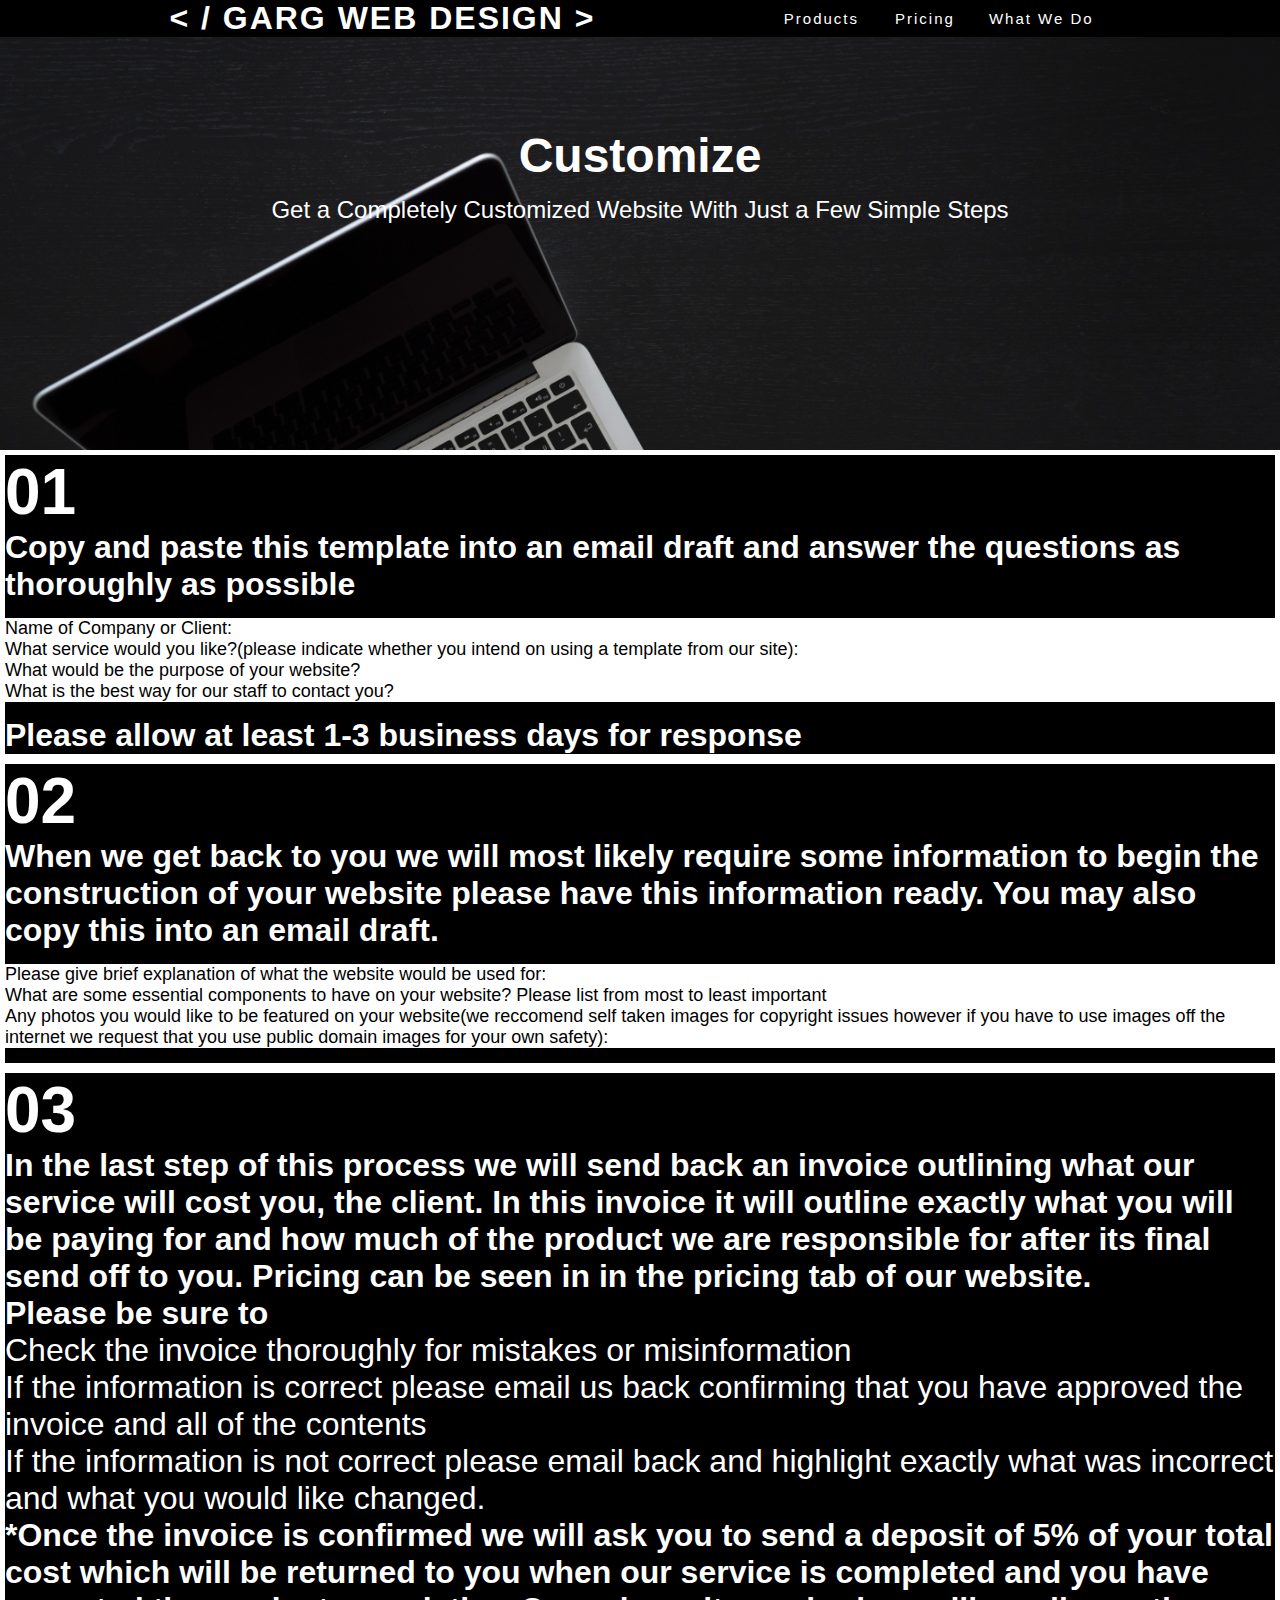
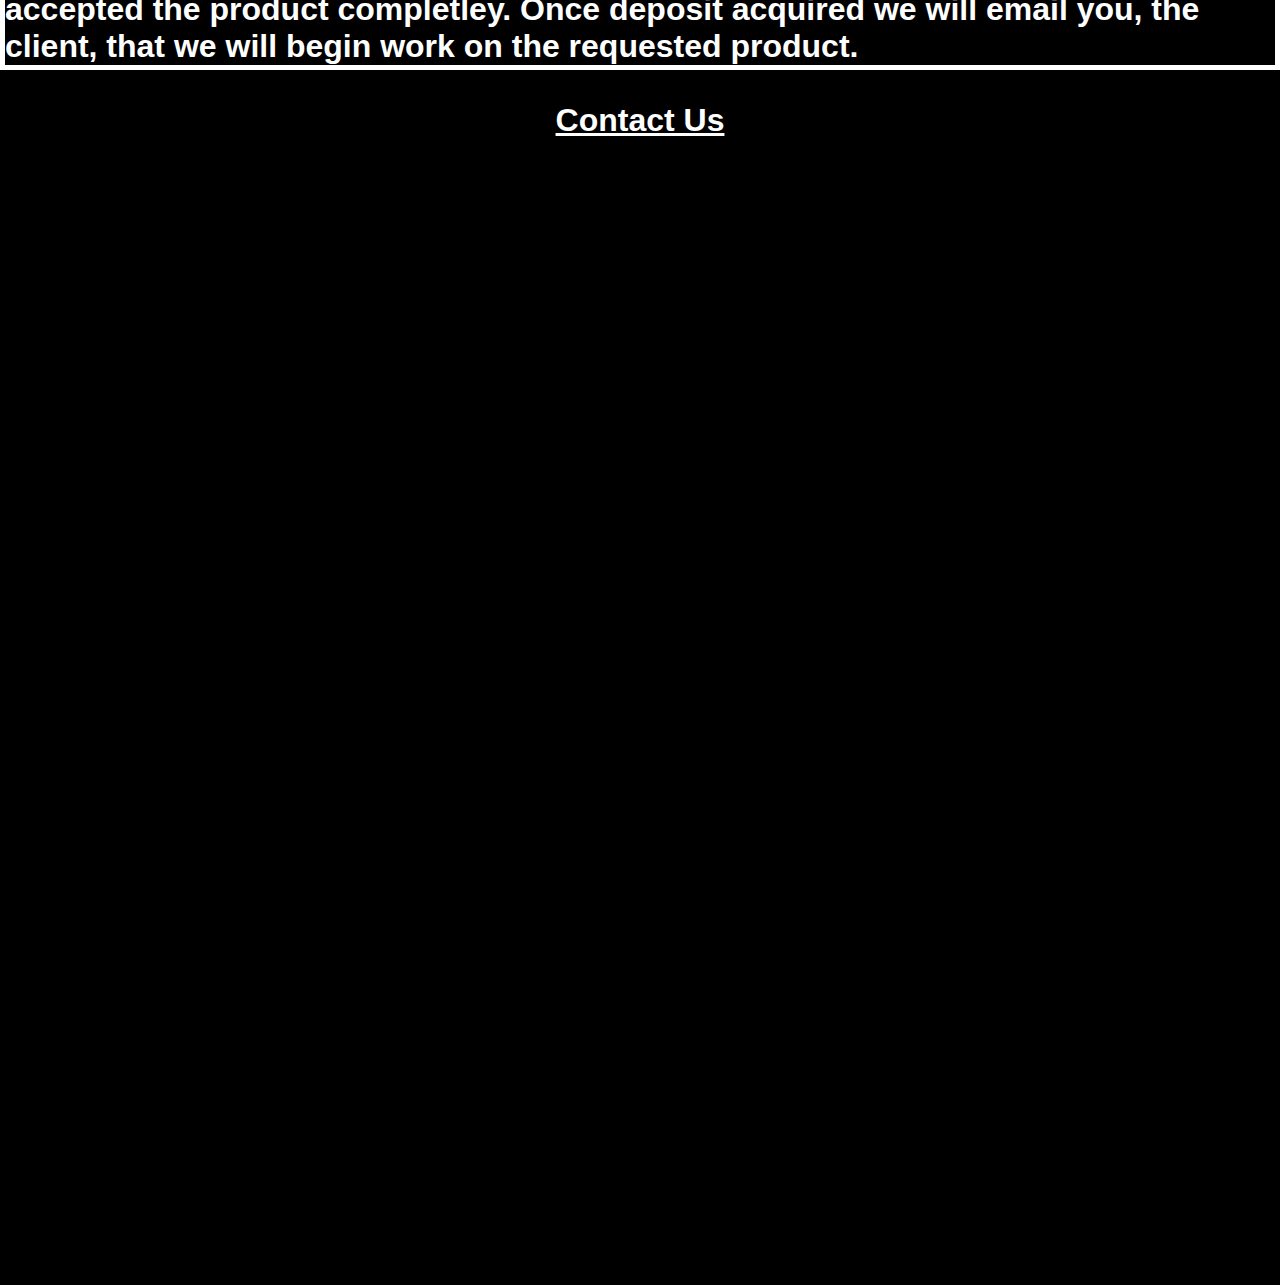
<file: Customize/customize.html>
<!DOCTYPE html>
<html>
  <head>
    <meta charset="utf-8">
    <meta name="viewport" content="width=device-width">
    <title>Customize</title>
    <link href="customize.css" rel="stylesheet" type="text/css" />
  </head>
  <body>
    <header>
      <a href="../index.html" class="logo"> < / Garg Web Design > </a>
      <ul>
        <div class="dropdown">
          <button class="dropbtn"><li><a href="#">Products</a></li></button>
          <div class="dropdown-content">
            <a href="../Templates/templates.html">Templates</a>
            <a href="../Customize/customize.html">Customize</a>
            <a href="../Update/update.html">Update</a>
          </div>
        </div>
        <li><a href="../Pricing/pricing.html">Pricing</a></li>
        <li><a href="../What We Do/wwd.html">What We Do</a></li>
      </ul>
    </header>
    <script type="text/javascript">
      window.addEventListener("scroll", function(){
        var header = document.querySelector("header");
        header.classList.toggle("sticky", window.scrollY > 0);
      })
    </script>
    <div class="pageheading">
      <div class="pagetitle"><h1>Customize</h1></div>
      <div class="pagesubtitle">Get a Completely Customized Website With Just a Few Simple Steps</div>
    </div>
    <div class="steps">
        <div class="step-one">
            <h1>01</h1>
            <h4>Copy and paste this template into an email draft and answer the questions as thoroughly as possible</h4>
            <div class="template">
                <p>Name of Company or Client:</p>
                <p>What service would you like?(please indicate whether you intend on using a template from our site):</p>
                <p>What would be the purpose of your website?</p>
                <p>What is the best way for our staff to contact you?</p>
            </div>
            <h4>Please allow at least 1-3 business days for response</h4>
        </div>

        <div class="step-two">
            <h1>02</h1>
            <h4>When we get back to you we will most likely require some information to begin the construction of your website please have this information ready. You may also copy this into an email draft.</h4>
            <div class="info-required">
                <p>Please give brief explanation of what the website would be used for:</p>
                <p>What are some essential components to have on your website? Please list from most to least important</p>
                <p>Any photos you would like to be featured on your website(we reccomend self taken images for copyright issues however if you have to use images off the internet we request that you use public domain images for your own safety):</p>
            </div>
        </div>

        <div class="step-three">
            <h1>03</h1>
            <h4>In the last step of this process we will send back an invoice outlining what our service will cost you, the client. In this invoice it will outline exactly what you will be paying for and how much of the 
                product we are responsible for after its final send off to you. Pricing can be seen in in the pricing tab of our website.</h4>
            <div class="final">
                <h4>Please be sure to</h4>
                <ul>
                  <li>Check the invoice thoroughly for mistakes or misinformation</li>
                    <ul>
                      <li>If the information is correct please email us back confirming that you have approved the invoice and all of the contents</li>
                      <li>If the information is not correct please email back and highlight exactly what was incorrect and what you would like changed.</li>
                    </ul>
                </ul>
            </div>
            <h4>*Once the invoice is confirmed we will ask you to send a deposit of 5% of your total cost which will be returned to you when our service is completed and you have accepted the product completley. Once deposit acquired we will email you, the client, that we will begin work on the requested product.</h4>
        </div>
    </div>

    <div class="fourthsection">
      <div class="fifth">
        <div class="mainline-three"><h1>Contact Us</h1></div>
    </div>
  </div> 
  </body>
</html>
</file>
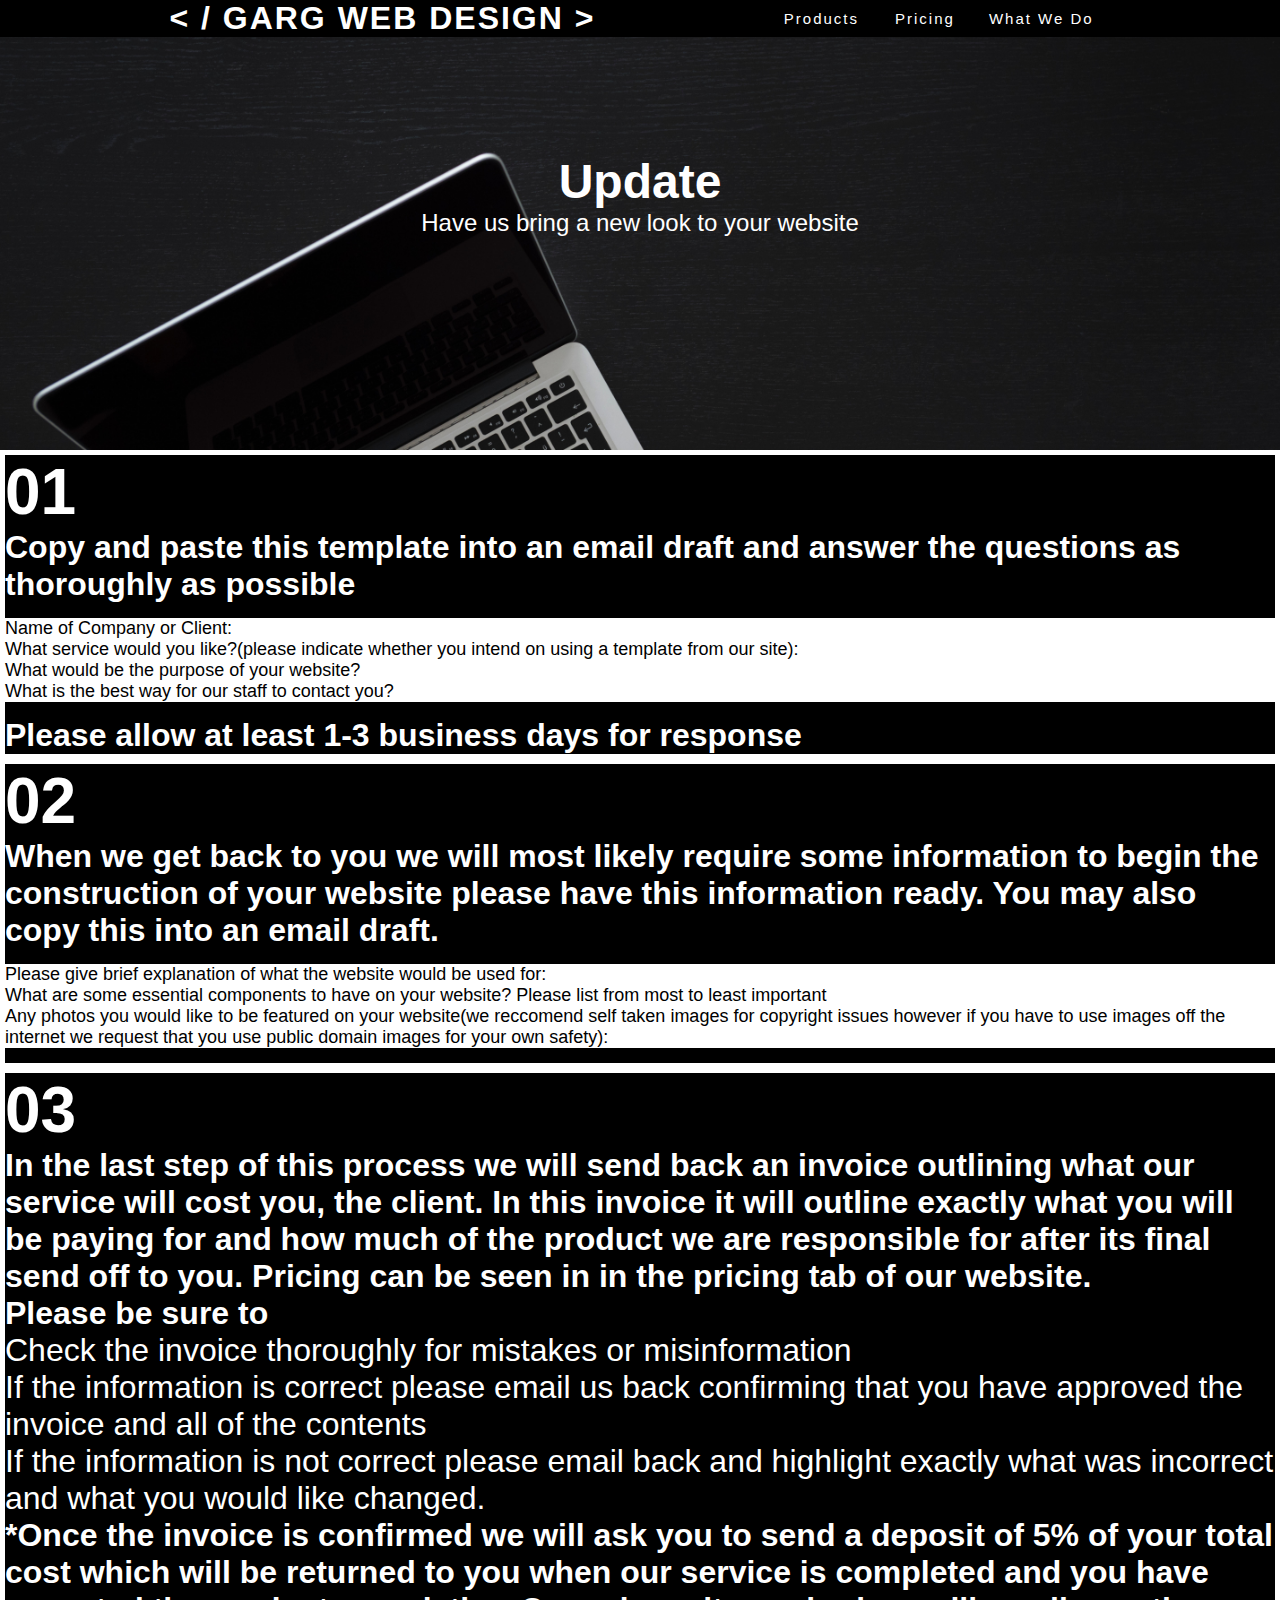
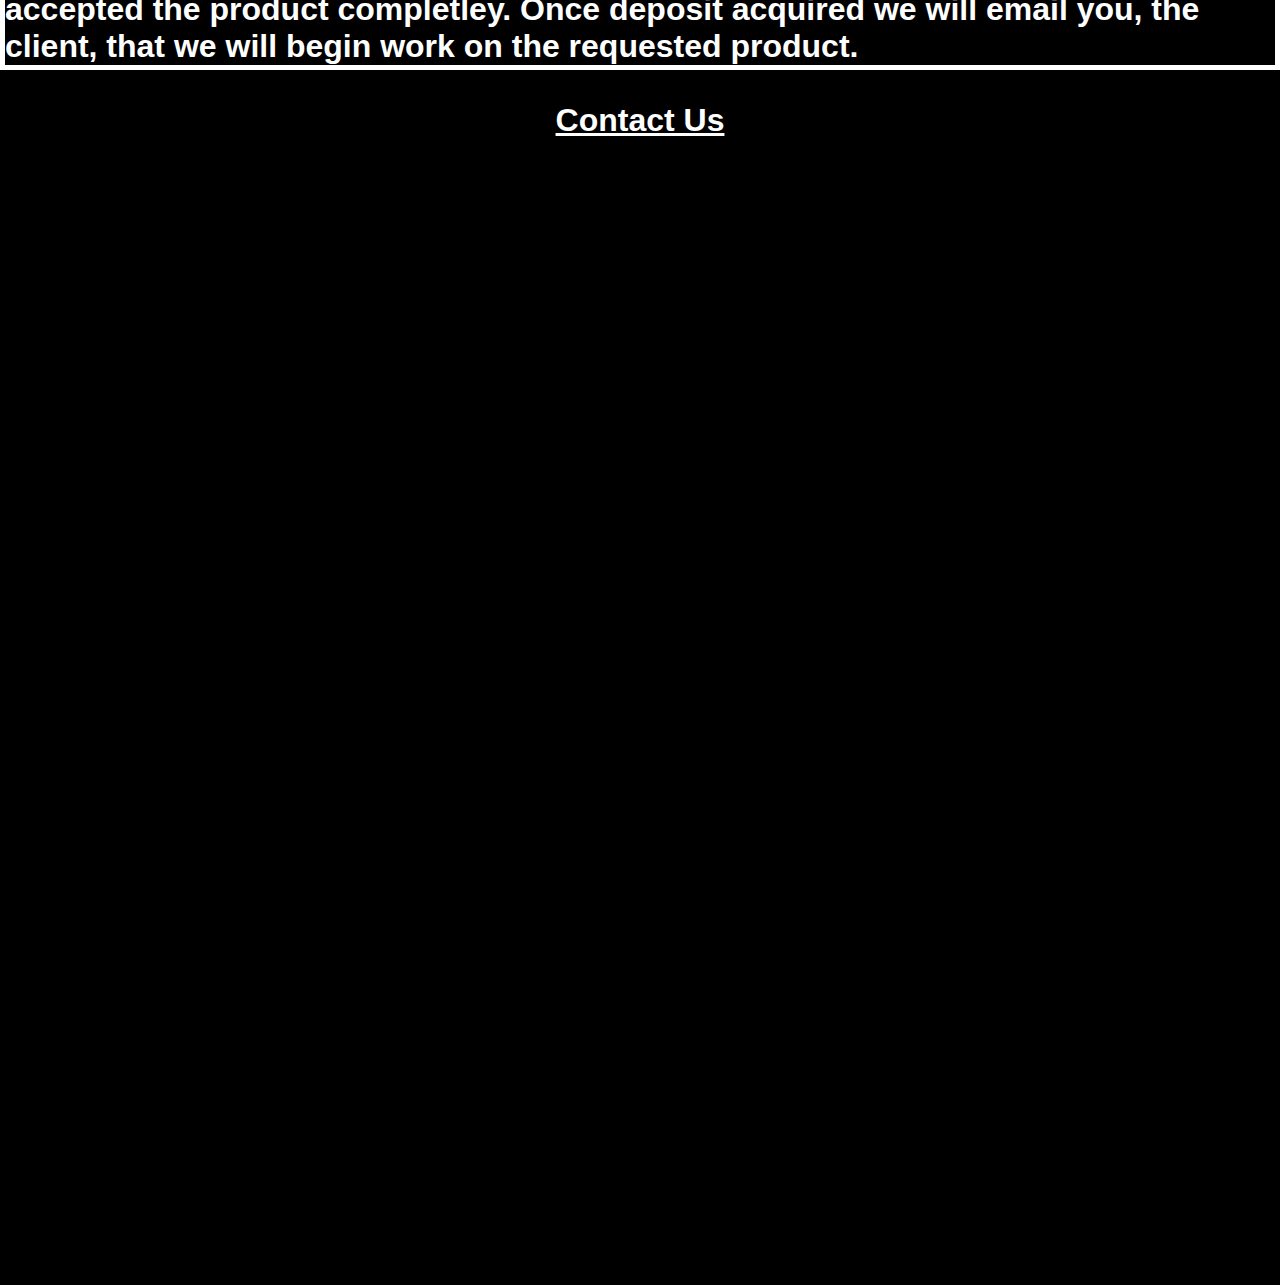
<file: Update/update.html>
<!DOCTYPE html>
<html>
  <head>
    <meta charset="utf-8">
    <meta name="viewport" content="width=device-width">
    <title>Update</title>
    <link href="update.css" rel="stylesheet" type="text/css" />
  </head>
  <body>
    <header>
      <a href="../index.html" class="logo"> < / Garg Web Design > </a>
      <ul>
        <div class="dropdown">
          <button class="dropbtn"><li><a href="#">Products</a></li></button>
          <div class="dropdown-content">
            <a href="../Templates/templates.html">Templates</a>
            <a href="../Customize/customize.html">Customize</a>
            <a href="../Update/update.html">Update</a>
          </div>
        </div>
        <li><a href="../Pricing/pricing.html">Pricing</a></li>
        <li><a href="../What We Do/wwd.html">What We Do</a></li>
      </ul>
    </header>
    <script type="text/javascript">
      window.addEventListener("scroll", function(){
        var header = document.querySelector("header");
        header.classList.toggle("sticky", window.scrollY > 0);
      })
    </script>
    <div class="pageheading">
      <div class="pagetitle"><h1>Update</h1></div>
      <div class="pagesubtitle">Have us bring a new look to your website</div>
    </div>
    <div class="steps">
      <div class="step-one">
          <h1>01</h1>
          <h4>Copy and paste this template into an email draft and answer the questions as thoroughly as possible</h4>
          <div class="template">
              <p>Name of Company or Client:</p>
              <p>What service would you like?(please indicate whether you intend on using a template from our site):</p>
              <p>What would be the purpose of your website?</p>
              <p>What is the best way for our staff to contact you?</p>
          </div>
          <h4>Please allow at least 1-3 business days for response</h4>
      </div>

      <div class="step-two">
          <h1>02</h1>
          <h4>When we get back to you we will most likely require some information to begin the construction of your website please have this information ready. You may also copy this into an email draft.</h4>
          <div class="info-required">
              <p>Please give brief explanation of what the website would be used for:</p>
              <p>What are some essential components to have on your website? Please list from most to least important</p>
              <p>Any photos you would like to be featured on your website(we reccomend self taken images for copyright issues however if you have to use images off the internet we request that you use public domain images for your own safety):</p>
          </div>
      </div>

      <div class="step-three">
          <h1>03</h1>
          <h4>In the last step of this process we will send back an invoice outlining what our service will cost you, the client. In this invoice it will outline exactly what you will be paying for and how much of the 
              product we are responsible for after its final send off to you. Pricing can be seen in in the pricing tab of our website.</h4>
          <div class="final">
              <h4>Please be sure to</h4>
              <ul>
                <li>Check the invoice thoroughly for mistakes or misinformation</li>
                  <ul>
                    <li>If the information is correct please email us back confirming that you have approved the invoice and all of the contents</li>
                    <li>If the information is not correct please email back and highlight exactly what was incorrect and what you would like changed.</li>
                  </ul>
              </ul>
          </div>
          <h4>*Once the invoice is confirmed we will ask you to send a deposit of 5% of your total cost which will be returned to you when our service is completed and you have accepted the product completley. Once deposit acquired we will email you, the client, that we will begin work on the requested product.</h4>
      </div>
  </div>

  <div class="fourthsection">
    <div class="fifth">
      <div class="mainline-three"><h1>Contact Us</h1></div>
  </div>
</div> 
  </body>
</html>
</file>
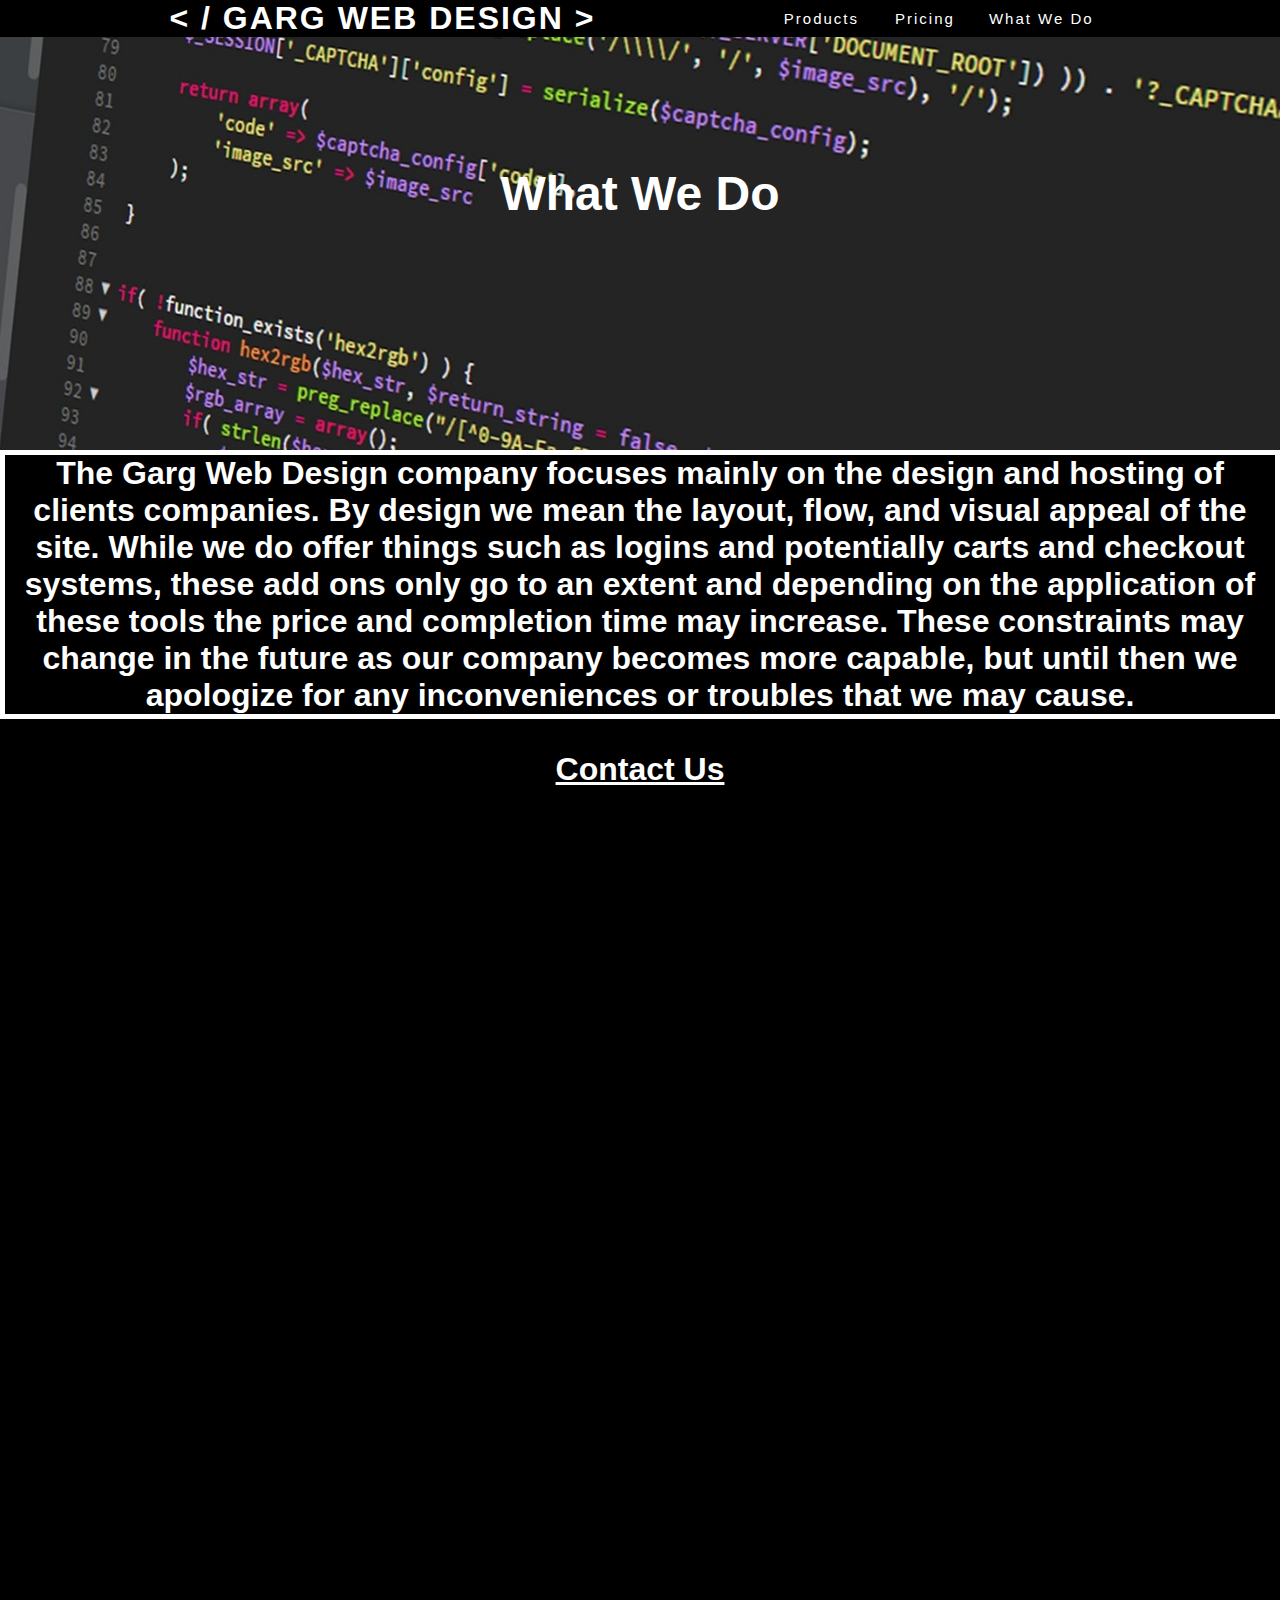
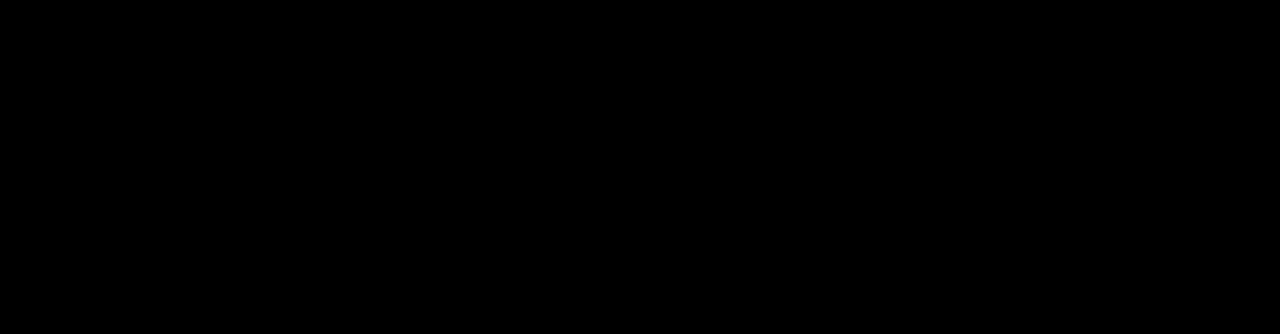
<file: What We Do/wwd.html>
<!DOCTYPE html>
<html>
  <head>
    <meta charset="utf-8">
    <meta name="viewport" content="width=device-width">
    <title>What We Do</title>
    <link href="wwd.css" rel="stylesheet" type="text/css" />
  </head>
  <body>
    <header>
        <a href="../index.html" class="logo"> < / Garg Web Design > </a>
        <ul>
          <div class="dropdown">
            <button class="dropbtn"><li><a href="#">Products</a></li></button>
            <div class="dropdown-content">
              <a href="../Templates/templates.html">Templates</a>
              <a href="../Customize/customize.html">Customize</a>
              <a href="../Update/update.html">Update</a>
            </div>
          </div>
          <li><a href="../Pricing/pricing.html">Pricing</a></li>
          <li><a href="../What We Do/wwd.html">What We Do</a></li>
        </ul>
      </header>
      <script type="text/javascript">
        window.addEventListener("scroll", function(){
          var header = document.querySelector("header");
          header.classList.toggle("sticky", window.scrollY > 0);
        })
      </script>
    <script src="../script.js"></script>
    <div class="pageheading">
        <div class="pagetitle"><h1>What We Do</h1></div>
        <!-- <div class="pagesubtitle">Get a Completely Customized Website With Just a Few Simple Steps</div> -->
      </div>
      <div class="steps">
          <div class="explanation">
              <h3>The Garg Web Design company focuses mainly on the design and hosting of clients companies. By design we mean the layout, flow, and 
                  visual appeal of the site. While we do offer things such as logins and potentially carts and checkout systems, these add ons only go to 
                  an extent and depending on the application of these tools the price and completion time may increase. These constraints may change in the future
                  as our company becomes more capable, but until then we apologize for any inconveniences or troubles that we may cause. 
              </h3>
          </div>
        </div>

          <div class="fourthsection">
            <div class="fifth">
              <div class="mainline-three"><h1>Contact Us</h1></div>
          </div>
        </div> 
  </body>
</html>
</file>
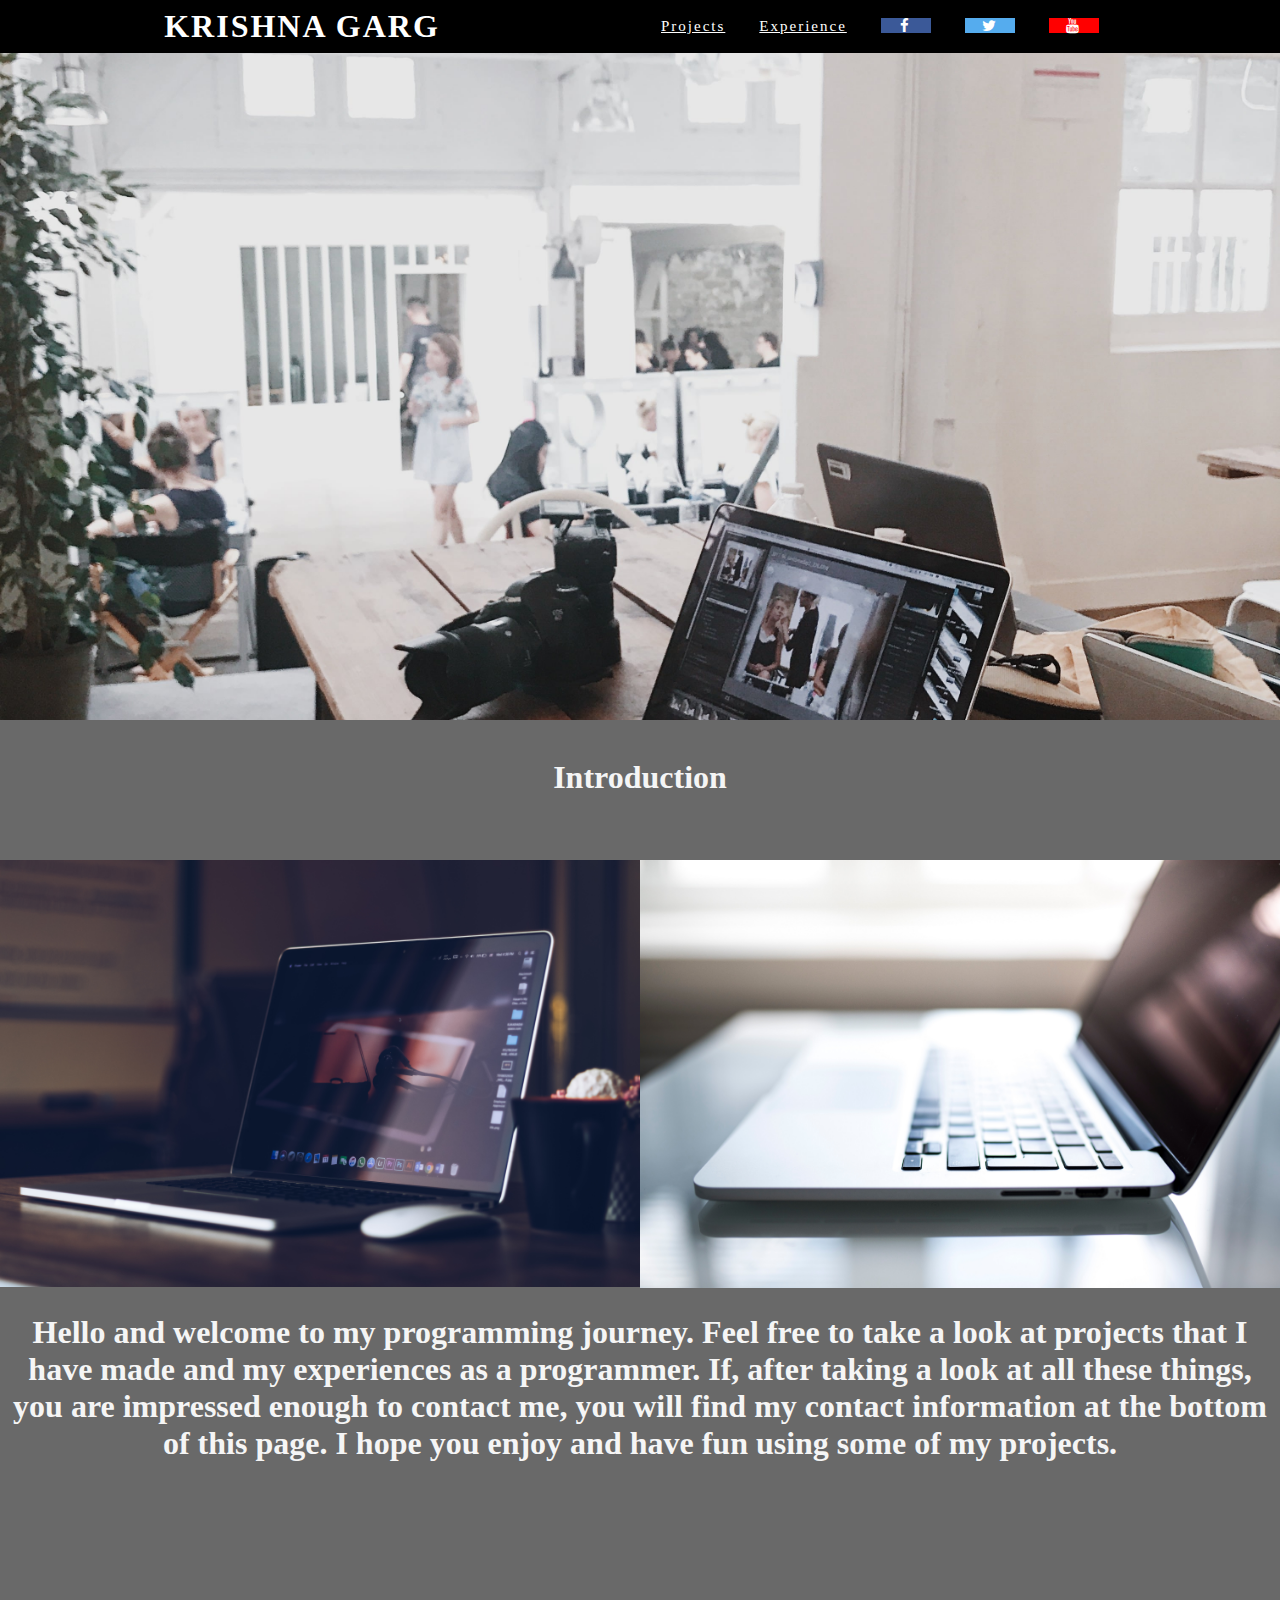
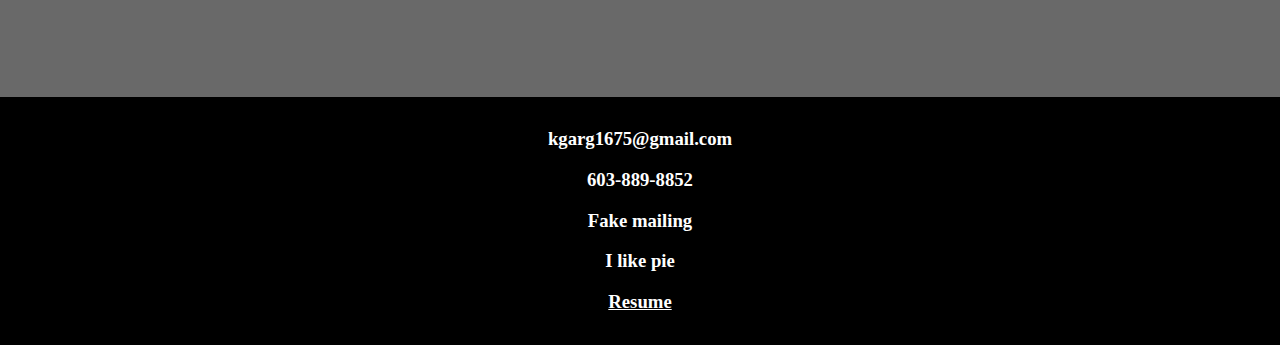
<file: Templates/Template Models/PortfolioTemp/Portfolio-Krishna-main/krishnaport.html>
<!DOCTYPE html>
<html lang="en">
  <head>
    <meta charset="UTF-8">
    <meta name="viewport" content="width=device-width, initial-scale=1.0">
    <meta http-equiv="X-UA-Compatible" content="ie=edge">
    <title>Personal Portfolio</title>
    <link rel="stylesheet" href="krishnaport.css">
    <link rel="stylesheet" href="https://cdnjs.cloudflare.com/ajax/libs/font-awesome/4.7.0/css/font-awesome.min.css">
  </head>
  <body>
    <header>
        <a href="krishnaport.html" class="logo">Krishna Garg</a>
        <ul>
            <li><a href="projects/projects.html">Projects</a></li>
            <li><a href="Experience/experience.html">Experience</a></li>
            <li><a href="" class="fa fa-facebook"></a></li>
           <li><a href="" class="fa fa-twitter"></a></li>
           <li><a href="" class="fa fa-youtube"></a></li>
          </ul>
      </header>
      <div class="parallax-effect"></div>
      <div class="shortbio">
        <h2>Introduction</h2>
        <div class="images">
          <img src="images/coolcomputer.jpg" class="typing">
          <img src="images/computer.jpg">
        </div>
        <h2>Hello and welcome to my programming journey. Feel free to take a look at projects that I have made and my experiences as a programmer. If, after taking a look at all these things, you are impressed enough to contact me, you will find my contact information at the bottom of this page. I hope you enjoy and have fun using some of my projects.</h2>
      </div>

      <div class="footer">
        <h3>kgarg1675@gmail.com</h3>
        <h3>603-889-8852</h3>
        <h3>Fake mailing</h3>
        <h3>I like pie</h3>
        <a href="https://drive.google.com/file/d/1FlAWHzSR6u4jGcQZKF3n3pqrFPUVxXFc/view?usp=sharing"><h3>Resume</h3></a>
      </div>
	<script src="script.js"></script>

  </body>
</html>
</file>
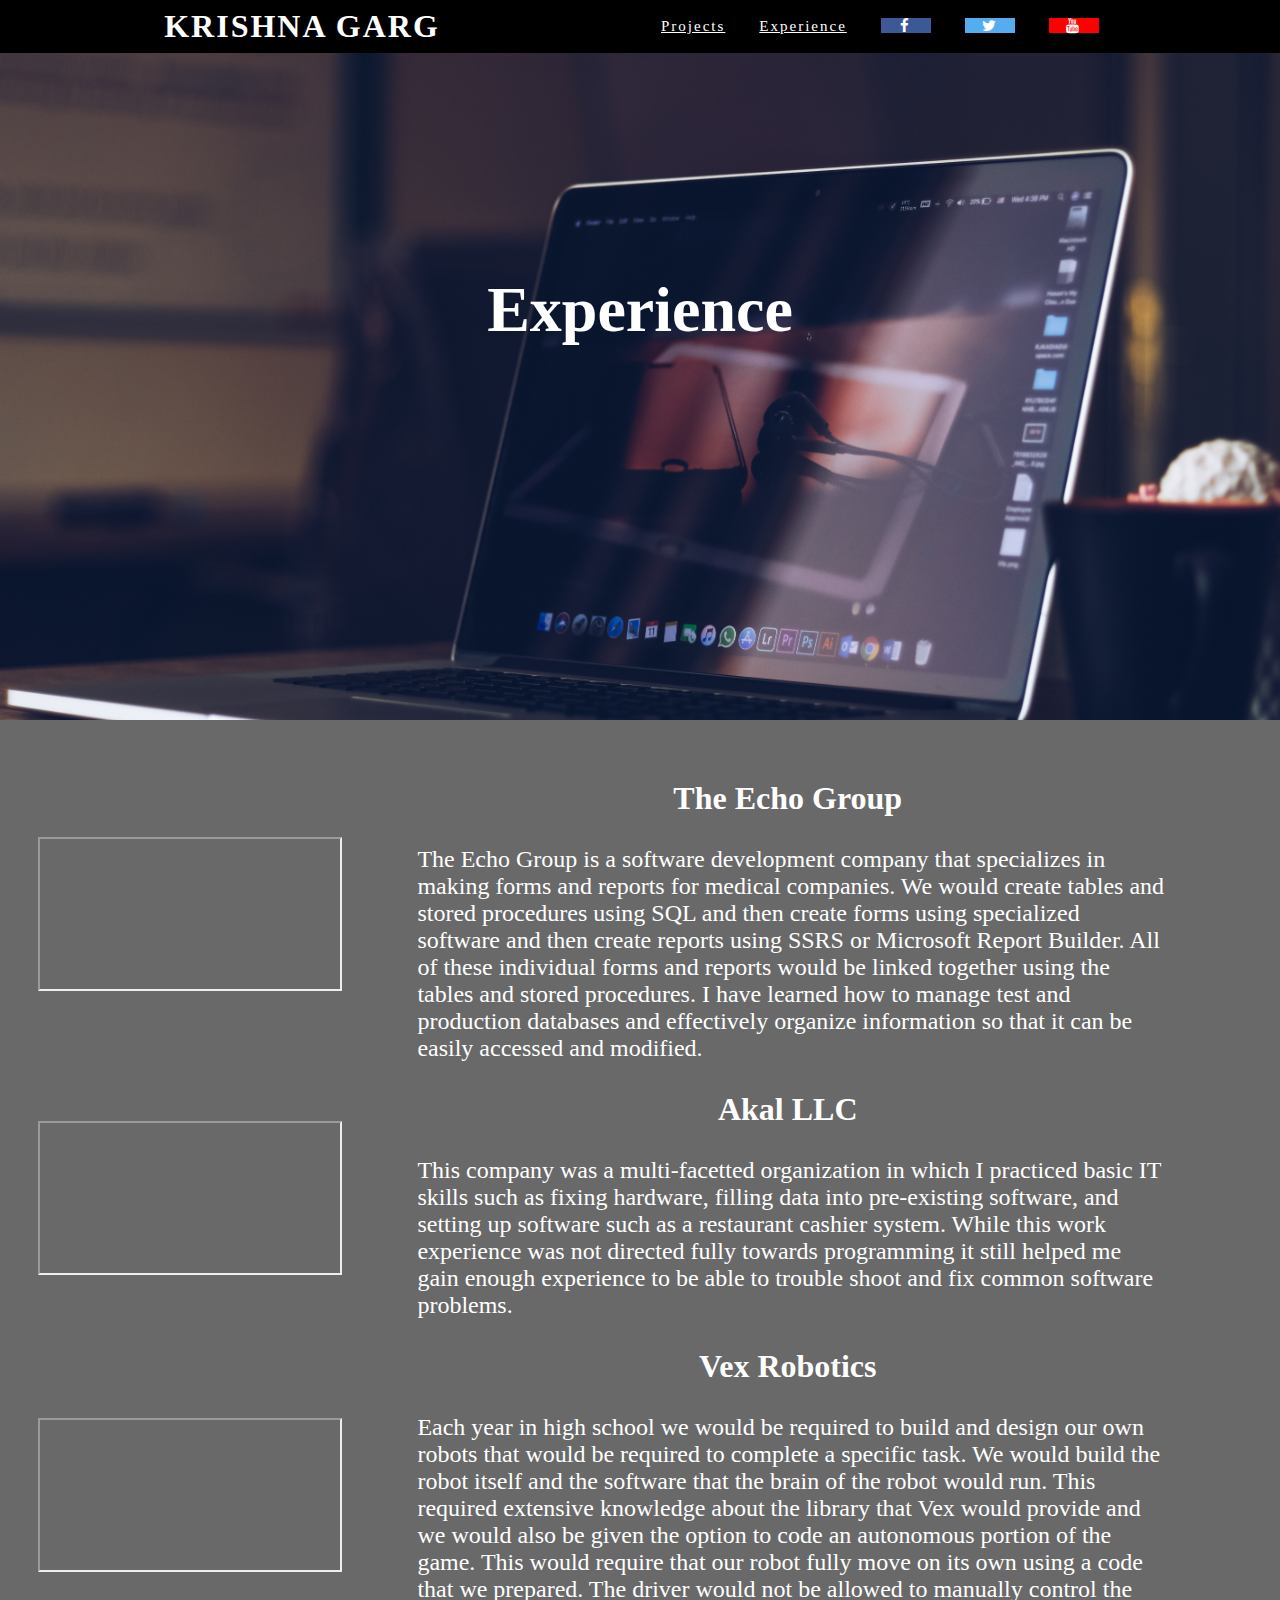
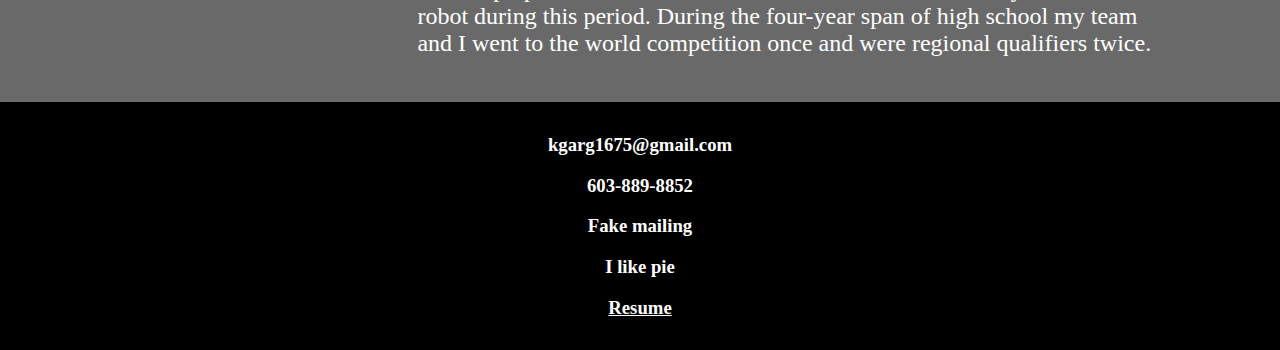
<file: Templates/Template Models/PortfolioTemp/Portfolio-Krishna-main/Experience/experience.html>
<!DOCTYPE html>
<html>
  <head>
    <meta charset="utf-8">
    <meta name="viewport" content="width=device-width">
    <title>replit</title>
    <link href="experience.css" rel="stylesheet" type="text/css" />
    <link rel="stylesheet" href="https://cdnjs.cloudflare.com/ajax/libs/font-awesome/4.7.0/css/font-awesome.min.css">
  </head>
  <body>
    <header>
        <a href="../krishnaport.html" class="logo">Krishna Garg</a>
        <ul>
            <li><a href="../projects/projects.html">Projects</a></li>
            <li><a href="experience.html">Experience</a></li>
            <li><a href="" class="fa fa-facebook"></a></li>
           <li><a href="" class="fa fa-twitter"></a></li>
           <li><a href="" class="fa fa-youtube"></a></li>
          </ul>
      </header>
      <div class="parallax-effect">
        <div class="text">
            <div class="title"><h1>Experience</h1></div>
        </div>
    </div>
    <div class="projects">
      <div class="jarvis">
        <iframe src="" frameborder="5"></iframe>
        <div class="explanation">
          <div class="title"><h1>The Echo Group</h1></div>
          <div class="expand">
            The Echo Group is a software development company that specializes in making forms and reports for medical companies. 
            We would create tables and stored procedures using SQL and then create forms using specialized software and then create reports using SSRS or Microsoft Report Builder. All of these individual forms and reports would be linked together using the tables and stored procedures. I have learned how to manage test and production databases and effectively organize information so that it can be easily accessed and modified.
          </div>
        </div>
      </div>



      <div class="jarvis">
        <iframe src="" frameborder="5"></iframe>
        <div class="explanation">
          <div class="title"><h1>Akal LLC</h1></div>
          <div class="expand">
            This company was a multi-facetted organization in which I practiced basic IT skills such as fixing hardware, filling data into pre-existing software, and setting up software such as a restaurant cashier system. While this work experience was not directed fully
             towards programming it still helped me gain enough experience to be able to trouble shoot and fix common software problems.
          </div>
        </div>
      </div>



      <div class="jarvis">
        <iframe src="" frameborder="5"></iframe>
        <div class="explanation">
          <div class="title"><h1>Vex Robotics</h1></div>
          <div class="expand">
            Each year in high school we would be required to build and design our own robots that would be required to complete a specific task. We would build the robot itself and the software that the brain of the robot would run. This required extensive knowledge about the library that Vex would provide and we would also be given the option to code an autonomous portion of the game. This would require that our robot fully move on its own using a code that we prepared. The driver would not be allowed to manually control the robot during this period. 
            During the four-year span of high school my team and I went to the world competition once and were regional qualifiers twice.
          </div>
        </div>
      </div>



      
    </div>

    <div class="footer">
      <h3>kgarg1675@gmail.com</h3>
      <h3>603-889-8852</h3>
      <h3>Fake mailing</h3>
      <h3>I like pie</h3>
      <a href="https://drive.google.com/file/d/1FlAWHzSR6u4jGcQZKF3n3pqrFPUVxXFc/view?usp=sharing"><h3>Resume</h3></a>
    </div>
    <script src="exper.js"></script>
  </body>
</html>
</file>
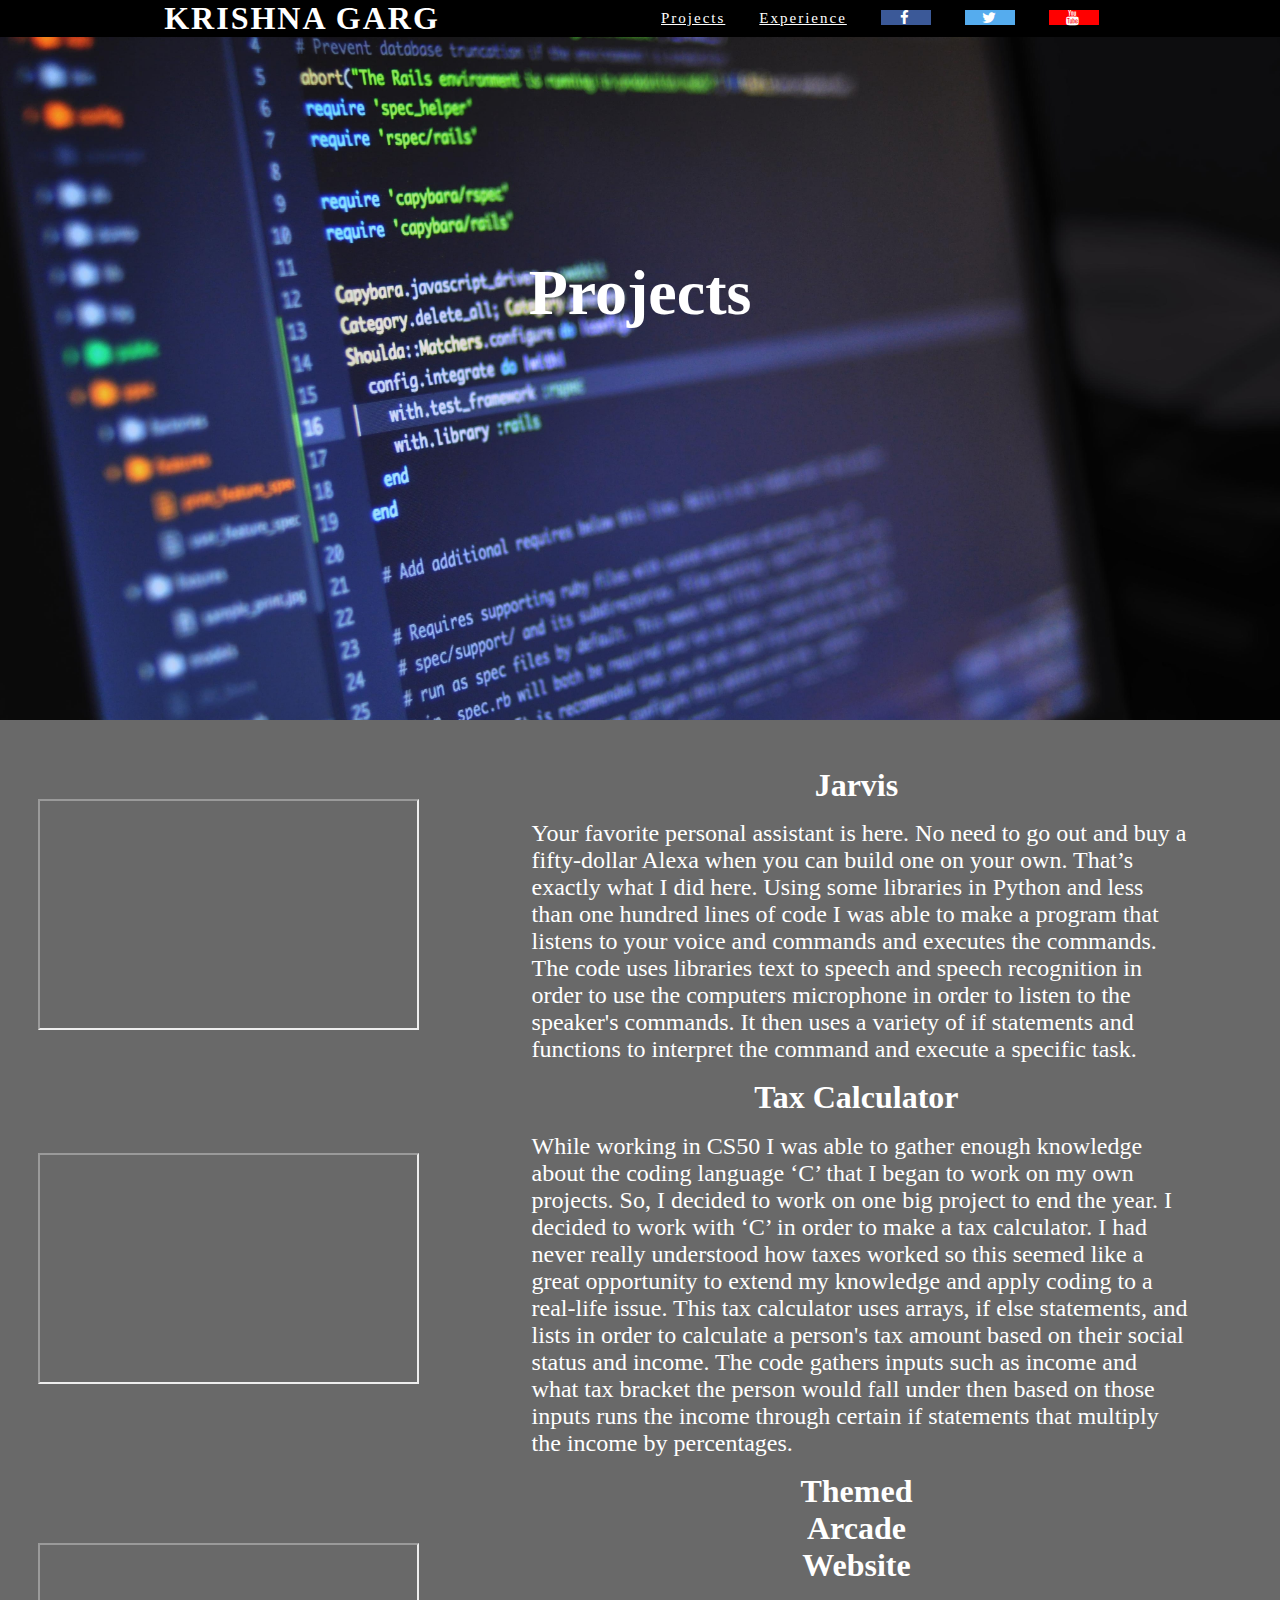
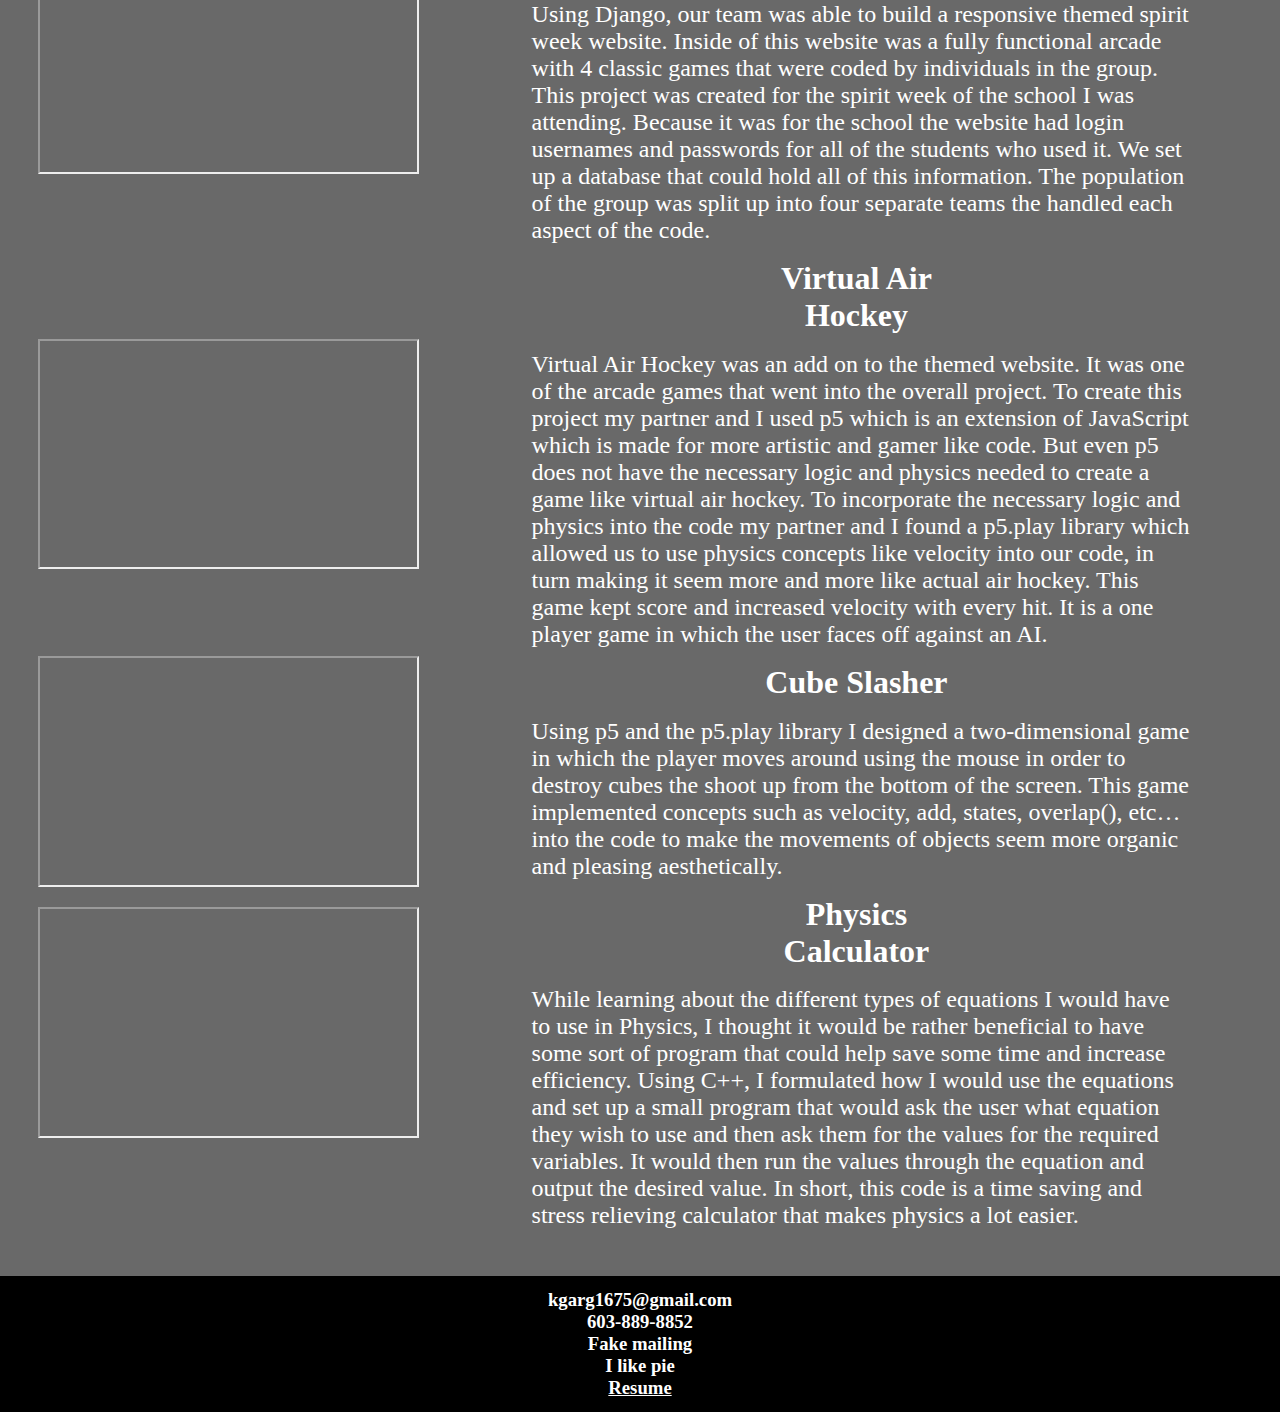
<file: Templates/Template Models/PortfolioTemp/Portfolio-Krishna-main/projects/projects.html>
<!DOCTYPE html>
<html>
  <head>
    <meta charset="utf-8">
    <meta name="viewport" content="width=device-width">
    <title>replit</title>
    <link href="projects.css" rel="stylesheet" type="text/css"/>
    <link rel="stylesheet" href="https://cdnjs.cloudflare.com/ajax/libs/font-awesome/4.7.0/css/font-awesome.min.css">
  </head>
  <body>
    <header>
        <a href="../krishnaport.html" class="logo">Krishna Garg</a>
        <ul>
           <li><a href="projects.html">Projects</a></li>
           <li><a href="../Experience/experience.html">Experience</a></li>
           <li><a href="" class="fa fa-facebook"></a></li>
           <li><a href="" class="fa fa-twitter"></a></li>
           <li><a href="" class="fa fa-youtube"></a></li>
        </ul>
    </header>
      <div class="parallax-effect">
          <div class="text">
              <div class="title"><h1>Projects</h1></div>
          </div>
      </div>
      <div class="projects">
        <div class="jarvis">
          <iframe src="" frameborder="5"></iframe>
          <div class="explanation">
            <div class="title"><h1>Jarvis</h1></div>
            <div class="expand">
              Your favorite personal assistant is here. No need to go out and buy a fifty-dollar Alexa when you can build one on your own. That’s exactly what I did here. Using some libraries in Python and less than one hundred lines of code I was able to make a program that listens to your voice and commands and executes the commands. 
              The code uses libraries text to speech and speech recognition in order to use the computers microphone in order to listen to the speaker's commands. It then uses a variety of if statements and functions to interpret the command and execute a specific task.
            </div>
          </div>
        </div>

        <div class="jarvis">
          <iframe src="" frameborder="5"></iframe>
          <div class="explanation">
            <div class="title"><h1>Tax Calculator</h1></div>
            <div class="expand">
              While working in CS50 I was able to gather enough knowledge about the coding language ‘C’ that I began to work on my own projects. So, I decided to work on one big project to end the year. I decided to work with ‘C’ in order to make a tax calculator. I had never really understood how taxes worked so this seemed like a great opportunity to extend my knowledge and apply coding to a real-life issue. This tax calculator uses arrays, if else statements, and lists in order to calculate a person's tax amount based on their social status and income.
              The code gathers inputs such as income and what tax bracket the person would fall under then based on those inputs runs the income through certain if statements that multiply the income by percentages. 
            </div>
          </div>
        </div>

        <div class="jarvis">
          <iframe src="" frameborder="5"></iframe>
          <div class="explanation">
            <div class="title"><h1>Themed Arcade Website</h1></div>
            <div class="expand">
              Using Django, our team was able to build a responsive themed spirit week website. Inside of this website was a fully functional arcade with 4 classic games that were coded by individuals in the group. This project was created for the spirit week of the school I was attending. Because it was for the school the website had login usernames and passwords for all of the students who used it. We set up a database that could hold all of this information. The population of the group was split up into four separate teams the handled each aspect of the code. 
            </div>
          </div>
        </div>

        <div class="jarvis">
          <iframe src="" frameborder="5"></iframe>
          <div class="explanation">
            <div class="title"><h1>Virtual Air Hockey</h1></div>
            <div class="expand">
              Virtual Air Hockey was an add on to the themed website. It was one of the arcade games that went into the overall project. To create this project my partner and I used p5 which is an extension of JavaScript which is made for more artistic and gamer like code. But even p5 does not have the necessary logic and physics needed to create a game like virtual air hockey. To incorporate the necessary logic and physics into the code my partner and I found a p5.play library which allowed us to use physics concepts like velocity into our code, in turn making it seem more and more like actual air hockey. This game kept score and increased velocity with every hit. It is a one player game in which the user faces off against an AI. 
            </div>
          </div>
        </div>

        <div class="jarvis">
          <iframe src="" frameborder="5"></iframe>
          <div class="explanation">
            <div class="title"><h1>Cube Slasher</h1></div>
            <div class="expand">
              Using p5 and the p5.play library I designed a two-dimensional game in which the player moves around using the mouse in order to destroy cubes the shoot up from the bottom of the screen. This game implemented concepts such as velocity, add, states, overlap(), etc… into the code to make the movements of objects seem more organic and pleasing aesthetically. 
            </div>
          </div>
        </div>

        <div class="jarvis">
          <iframe src="" frameborder="5" class="physics"></iframe>
          <div class="explanation">
            <div class="title"><h1>Physics Calculator</h1></div>
            <div class="expand">
              While learning about the different types of equations I would have to use in Physics, I thought it would be rather beneficial to have some sort of program that could help save some time and increase efficiency. Using C++, I formulated how I would use the equations and set up a small program that would ask the user what equation they wish to use and then ask them for the values for the required variables. It would then run the values through the equation and output the desired value. In short, this code is a time saving and stress relieving calculator that makes physics a lot easier. 
            </div>
          </div>          
        </div>
      </div>

      <div class="footer">
        <h3>kgarg1675@gmail.com</h3>
        <h3>603-889-8852</h3>
        <h3>Fake mailing</h3>
        <h3>I like pie</h3>
        <a href="https://drive.google.com/file/d/1FlAWHzSR6u4jGcQZKF3n3pqrFPUVxXFc/view?usp=sharing"><h3>Resume</h3></a>
      </div>
    <script src="projects.js"></script>
  </body>
</html>
</file>
<file: Customize/customize.css>
*{
  margin: 0px;
  padding: 0px;
  box-sizing: border-box;
  font-family:-apple-system, BlinkMacSystemFont, 'Segoe UI', Roboto, Oxygen, Ubuntu, Cantarell, 'Open Sans', 'Helvetica Neue', sans-serif;
}
body, html{
  width: 100%;
  height: 100%;
}
  /* header start */
  header{
    position: fixed;
    top: 0;
    left: 0;
    width: 100%;
    display: flex;
    justify-content: space-evenly;
    align-items: center;
    color: #fff;
    background-color: black;
    transition: 0.6s;
    
    /* padding: 100px 40px; */
  }
  header.sticky{
    background: #fff;
    color: black;
    margin-top: 0%;
  }
  header .logo{
    position: relative;
    font-weight: 700;
    margin-left: 0%;
    color: #fff;
    text-decoration: none;
    font-size: 2em;
    text-transform: uppercase;
    letter-spacing: 2px;
    transition: 0.6s;
  }
  header ul{
    position: relative;
    display: flex;
    justify-content: center;
    align-items: center;
  }
  header ul li:hover{
    background-color: gray;
    text-decoration: underline;
    transition: 0.6s;
  }
  header ul li{
    position: relative;
    list-style: none;
    font-size: 15px;
    padding: 2px;
  }
  header ul li a{
    position: relative;
    margin: 0 15px;
    text-decoration: none;
    color: #fff;
    letter-spacing: 2px;
    font-weight: 500px;
    transition: 0.5s;
  }

  
  /* Dropdown Button Start*/
.dropbtn {
  position: relative;
  list-style: none;
  font-size: 15px;
  padding: 2px;
  background: none;
  border: none;
  font-family: 'Times New Roman', Times, serif;
}

/* The container <div> - needed to position the dropdown content */
.dropdown {
  position: relative;
  display: inline-block;
}

/* Dropdown Content (Hidden by Default) */
.dropdown-content {
  display: none;
  position: absolute;
  background-color: #f1f1f1;
  min-width: 160px;
  box-shadow: 0px 8px 16px 0px rgba(0,0,0,0.2);
  z-index: 1;
}

/* Links inside the dropdown */
.dropdown-content a {
  color: white;
  background-color: gray;
  padding: 12px 16px;
  text-decoration: none;
  font-weight: bold;
  display: block;
}

/* Change color of dropdown links on hover */
.dropdown-content a:hover {background-color:black; transition: 0.6s;}

/* Show the dropdown menu on hover */
.dropdown:hover .dropdown-content {display: block; transition: 0.6s;}

/* Change the background color of the dropdown button when the dropdown content is shown */
.dropdown:hover .dropbtn {
  background-color: gray;
  transition: 0.6s;
}
/* dropdown end */
  header.sticky .logo,
  header.sticky ul li a{
    color: #000;
  }
  /* header end */

  /* Page Topic Start */
  .pageheading{
    background-image: url("../images/sidepagesbackg.jpg");
      height: 50%;
      width: 100%;
      background-attachment: fixed;
      background-position: center;
      background-repeat: repeat-y;
      background-size: cover;
  }
  .pagetitle{
    color: white;
    padding-top: 10%;
    text-align: center;
    font-size: 150%;
  }
  .pagesubtitle{
    color: white;
    padding: 1%;
    text-align: center;
    font-size: 150%;
  }

  .steps{
      display: flex;
      flex-direction: column;
      justify-content: space-evenly;
      background-color: black;
      color: white;
  }
  .steps .step-one{
    border: 5px solid white;
      color: white;
      font-size: xx-large;
  }
  .template{
      font-size: large;
      background-color: white;
      color: black;
      margin-top: 15px;
      margin-bottom: 15px;
  }

  .steps .step-two{
    border: 5px solid white;
    color: white;
    font-size: xx-large;
    background-color: black;
}
.info-required{
    font-size: large;
    background-color: white;
    color: black;
    margin-top: 15px;
    margin-bottom: 15px;
}

.steps .step-three{
  border: 5px solid white;
  color: white;
  font-size: xx-large;
  background-color: black;
}

/* footer */
.fourthsection{
  background: black;
  color: white;
  text-align: center;
  height: 135%;
  width: 100%;
}
.mainline-three{
  padding-top: 2.5%;
  text-decoration: underline;
  text-align: center;
}
</file>
<file: Update/update.css>
*{
  margin: 0px;
  padding: 0px;
  box-sizing: border-box;
  font-family:-apple-system, BlinkMacSystemFont, 'Segoe UI', Roboto, Oxygen, Ubuntu, Cantarell, 'Open Sans', 'Helvetica Neue', sans-serif;
}
body, html{
  width: 100%;
  height: 100%;
}
  /* header start */
  header{
    position: fixed;
    top: 0;
    left: 0;
    width: 100%;
    display: flex;
    justify-content: space-evenly;
    align-items: center;
    color: #fff;
    background-color: black;
    transition: 0.6s;
    
    /* padding: 100px 40px; */
  }
  header.sticky{
    background: #fff;
    color: black;
    margin-top: 0%;
  }
  header .logo{
    position: relative;
    font-weight: 700;
    margin-left: 0%;
    color: #fff;
    text-decoration: none;
    font-size: 2em;
    text-transform: uppercase;
    letter-spacing: 2px;
    transition: 0.6s;
  }
  header ul{
    position: relative;
    display: flex;
    justify-content: center;
    align-items: center;
  }
  header ul li:hover{
    background-color: gray;
    text-decoration: underline;
    transition: 0.6s;
  }
  header ul li{
    position: relative;
    list-style: none;
    font-size: 15px;
    padding: 2px;
  }
  header ul li a{
    position: relative;
    margin: 0 15px;
    text-decoration: none;
    color: #fff;
    letter-spacing: 2px;
    font-weight: 500px;
    transition: 0.5s;
  }

  
  /* Dropdown Button Start*/
.dropbtn {
  position: relative;
  list-style: none;
  font-size: 15px;
  padding: 2px;
  background: none;
  border: none;
  font-family: 'Times New Roman', Times, serif;
}

/* The container <div> - needed to position the dropdown content */
.dropdown {
  position: relative;
  display: inline-block;
}

/* Dropdown Content (Hidden by Default) */
.dropdown-content {
  display: none;
  position: absolute;
  background-color: #f1f1f1;
  min-width: 160px;
  box-shadow: 0px 8px 16px 0px rgba(0,0,0,0.2);
  z-index: 1;
}

/* Links inside the dropdown */
.dropdown-content a {
  color: white;
  background-color: gray;
  padding: 12px 16px;
  text-decoration: none;
  font-weight: bold;
  display: block;
}

/* Change color of dropdown links on hover */
.dropdown-content a:hover {background-color:black; transition: 0.6s;}

/* Show the dropdown menu on hover */
.dropdown:hover .dropdown-content {display: block; transition: 0.6s;}

/* Change the background color of the dropdown button when the dropdown content is shown */
.dropdown:hover .dropbtn {
  background-color: gray;
  transition: 0.6s;
}
/* dropdown end */
  header.sticky .logo,
  header.sticky ul li a{
    color: #000;
  }
  /* header end */

  /* Page Topic Start */
  .pageheading{
    background-image: url("../images/sidepagesbackg.jpg");
      height: 50%;
      width: 100%;
      background-attachment: fixed;
      background-position: center;
      background-repeat: repeat-y;
      background-size: cover;
  }
  .pagetitle{
    color: white;
    padding-top: 12%;
    text-align: center;
    font-size: 150%;
  }
  .pagesubtitle{
    color: white;
    text-align: center;
    font-size: 150%;
  }

  .steps{
    display: flex;
    flex-direction: column;
    justify-content: space-evenly;
    background-color: black;
    color: white;
}
.steps .step-one{
  border: 5px solid white;
    color: white;
    font-size: xx-large;
}
.template{
    font-size: large;
    background-color: white;
    color: black;
    margin-top: 15px;
    margin-bottom: 15px;
}

.steps .step-two{
  border: 5px solid white;
  color: white;
  font-size: xx-large;
  background-color: black;
}
.info-required{
  font-size: large;
  background-color: white;
  color: black;
  margin-top: 15px;
  margin-bottom: 15px;
}

.steps .step-three{
  border: 5px solid white;
color: white;
font-size: xx-large;
background-color: black;
}

/* footer */
.fourthsection{
  background: black;
  color: white;
  text-align: center;
  height: 135%;
  width: 100%;
}
.mainline-three{
  padding-top: 2.5%;
  text-decoration: underline;
  text-align: center;
}
</file>
<file: What We Do/wwd.css>
*{
    margin: 0px;
    padding: 0px;
    box-sizing: border-box;
    font-family:-apple-system, BlinkMacSystemFont, 'Segoe UI', Roboto, Oxygen, Ubuntu, Cantarell, 'Open Sans', 'Helvetica Neue', sans-serif;
  }
  body, html{
    width: 100%;
    height: 100%;
  }
    /* header start */
    header{
      position: fixed;
      top: 0;
      left: 0;
      width: 100%;
      display: flex;
      justify-content: space-evenly;
      align-items: center;
      color: #fff;
      background-color: black;
      transition: 0.6s;
      
      /* padding: 100px 40px; */
    }
    header.sticky{
      background: #fff;
      color: black;
      margin-top: 0%;
    }
    header .logo{
      position: relative;
      font-weight: 700;
      margin-left: 0%;
      color: #fff;
      text-decoration: none;
      font-size: 2em;
      text-transform: uppercase;
      letter-spacing: 2px;
      transition: 0.6s;
    }
    header ul{
      position: relative;
      display: flex;
      justify-content: center;
      align-items: center;
    }
    header ul li:hover{
      background-color: gray;
      text-decoration: underline;
      transition: 0.6s;
    }
    header ul li{
      position: relative;
      list-style: none;
      font-size: 15px;
      padding: 2px;
    }
    header ul li a{
      position: relative;
      margin: 0 15px;
      text-decoration: none;
      color: #fff;
      letter-spacing: 2px;
      font-weight: 500px;
      transition: 0.5s;
    }
  
    
    /* Dropdown Button Start*/
  .dropbtn {
    position: relative;
    list-style: none;
    font-size: 15px;
    padding: 2px;
    background: none;
    border: none;
    font-family: 'Times New Roman', Times, serif;
  }
  
  /* The container <div> - needed to position the dropdown content */
  .dropdown {
    position: relative;
    display: inline-block;
  }
  
  /* Dropdown Content (Hidden by Default) */
  .dropdown-content {
    display: none;
    position: absolute;
    background-color: #f1f1f1;
    min-width: 160px;
    box-shadow: 0px 8px 16px 0px rgba(0,0,0,0.2);
    z-index: 1;
  }
  
  /* Links inside the dropdown */
  .dropdown-content a {
    color: white;
    background-color: gray;
    padding: 12px 16px;
    text-decoration: none;
    font-weight: bold;
    display: block;
  }
  
  /* Change color of dropdown links on hover */
  .dropdown-content a:hover {background-color:black; transition: 0.6s;}
  
  /* Show the dropdown menu on hover */
  .dropdown:hover .dropdown-content {display: block; transition: 0.6s;}
  
  /* Change the background color of the dropdown button when the dropdown content is shown */
  .dropdown:hover .dropbtn {
    background-color: gray;
    transition: 0.6s;
  }
  /* dropdown end */
    header.sticky .logo,
    header.sticky ul li a{
      color: #000;
    }
    /* header end */
    /* heading  */
    .pageheading{
      background-image: url("../images/wwd.jpg");
      height: 50%;
      width: 100%;
      background-attachment: fixed;
      background-position: center;
      background-repeat: repeat-y;
      background-size: cover;
      }
      .pagetitle{
        color: white;
        padding: 13%;
        text-align: center;
        font-size: 150%;
      }
      .pagesubtitle{
        padding: 1%;
        text-align: center;
        font-size: 150%;
      }

      /* steps */
      .steps{
        display: flex;
        flex-direction: column;
        justify-content: space-evenly;
        background-color: black;
        color: white;
        border: 5px solid white;
      }
      .steps h3{
          text-align: center;
          font-size: 200%;
      }

      /* footer */
      .fourthsection{
        background: black;
        color: white;
        text-align: center;
        height: 135%;
        width: 100%;
      }
      .mainline-three{
        padding-top: 2.5%;
        text-decoration: underline;
        text-align: center;
      }
</file>
<file: Templates/Template Models/PortfolioTemp/Portfolio-Krishna-main/krishnaport.css>
body, html{
    margin: 0%;
    width: 100%;
    height: 100%;

}
/* header start */
/* header start */
header{
  position: fixed;
  top: 0;
  left: 0;
  width: 100%;
  display: flex;
  justify-content: space-evenly;
  align-items: center;
  color: #fff;
  background-color: black;
  transition: 0.6s;
  
  /* padding: 100px 40px; */
}
header.sticky{
  background: #fff;
  color: black;
  margin-top: 0%;
}
header .logo{
  position: relative;
  font-weight: 700;
  margin-left: 0%;
  color: #fff;
  text-decoration: none;
  font-size: 2em;
  text-transform: uppercase;
  letter-spacing: 2px;
  transition: 0.6s;
}
header ul{
  position: relative;
  display: flex;
  justify-content: center;
  align-items: center;
}
header ul li{
  text-decoration: underline;
  position: relative;
  list-style: none;
  font-size: 15px;
  padding: 2px;
}
header ul li:hover{
  background: none;
  background-color: gray;
  text-decoration: underline;
  transition: 0.6s;
}
header ul li{
  position: relative;
  list-style: none;
  font-size: 15px;
  padding: 2px;
}
header ul li a{
  position: relative;
  margin: 0 15px;
  text-decoration: none;
  color: #fff;
  letter-spacing: 2px;
  font-weight: 500px;
  transition: 0.5s;
}
header.sticky .logo,
header.sticky ul li a{
  color: black;
  transition: 0.6s;
}

header.sticky ul li:hover{
  background: none;
  background-color: gray;
  text-decoration: underline;
  transition: 0.6s;
}
  /* header end */

  /* Style all font awesome icons */
.fa {
  width: 50px;
  text-align: center;
}

/* Add a hover effect if you want */
.fa:hover {
  opacity: 0.7;
}

/* Set a specific color for each brand */

/* Facebook */
.fa-facebook {
  background-color: #3B5998;
  color: white;
}

/* Twitter */
.fa-twitter {
  background-color: #55ACEE;
  color: white;
}
.fa-youtube {
  background-color: red;
  color: white;
}
  /* parallax start */
  .parallax-effect{
      background-image: url('images/tech.jpg');
      height: 80%;
      width: 100%;
      background-attachment: fixed;
      background-position: center;
      background-repeat: repeat-y;
      background-size: cover;
  }
  /* parallax end */
  .shortbio{
      width: 100%;
      height: 100%;
      padding-top: 1%;
      padding-bottom: 5%;
      text-align: center;
      background-color: dimgray;
      color: whitesmoke;
  }
  
  .shortbio h2{
      font-size: xx-large;
      /* padding-bottom: none; */
      text-decoration: unde;
  }

  .shortbio .images{
      display: flex;
      flex-direction: row;
      justify-content: space-between;
  }
  .shortbio .images img .typing{
    width: 50%;
    height: 50%;
}
  .shortbio .images img{
      width: 50%;
      height: 100%;
  }

  .shortbio h2{
      text-decoration: none;
      margin-bottom: 5%;

  }

  /* Footer */
  .footer{
    padding-top: 1%;
    padding-bottom: 1%;
    background-color: black;
    text-align: center;
    color: white;
  }

  .footer a{
    color: white;
  }
  .footer a:hover{
    color: gray;
    transition: 0.6s;
  }

  /* Footer End */
</file>
<file: Templates/Template Models/PortfolioTemp/Portfolio-Krishna-main/Experience/experience.css>
body, html{
    margin: 0px;
    width: 100%;
    height: 100%;

}
/* header start */
header{
  position: fixed;
  top: 0;
  left: 0;
  width: 100%;
  display: flex;
  justify-content: space-evenly;
  align-items: center;
  color: #fff;
  background-color: black;
  transition: 0.6s;
  
  /* padding: 100px 40px; */
}
header.sticky{
  background: #fff;
  color: black;
  margin-top: 0%;
}
header .logo{
  position: relative;
  font-weight: 700;
  margin-left: 0%;
  color: #fff;
  text-decoration: none;
  font-size: 2em;
  text-transform: uppercase;
  letter-spacing: 2px;
  transition: 0.6s;
}
header ul{
  position: relative;
  display: flex;
  justify-content: center;
  align-items: center;
}
header ul li{
  text-decoration: underline;
  position: relative;
  list-style: none;
  font-size: 15px;
  padding: 2px;
}
header ul li:hover{
  background: none;
  background-color: gray;
  text-decoration: underline;
  transition: 0.6s;
}
header ul li{
  position: relative;
  list-style: none;
  font-size: 15px;
  padding: 2px;
}
header ul li a{
  position: relative;
  margin: 0 15px;
  text-decoration: none;
  color: #fff;
  letter-spacing: 2px;
  font-weight: 500px;
  transition: 0.5s;
}
header.sticky .logo,
header.sticky ul li a{
  color: black;
  transition: 0.6s;
}

header.sticky ul li:hover{
  background: none;
  background-color: gray;
  text-decoration: underline;
  transition: 0.6s;
}
/* Style all font awesome icons */
.fa {
  width: 50px;
  text-align: center;
}

/* Add a hover effect if you want */
.fa:hover {
  opacity: 0.7;
}

/* Set a specific color for each brand */

/* Facebook */
.fa-facebook {
  background-color: #3B5998;
  color: white;
}

/* Twitter */
.fa-twitter {
  background-color: #55ACEE;
  color: white;
}
.fa-youtube {
  background-color: red;
  color: white;
}
  /* Parallax Start */
  .parallax-effect{
    background-image: url('../images/coolcomputer.jpg');
    height: 80%;
    width: 100%;
    background-attachment: fixed;
    background-position: center;
    background-repeat: repeat-y;
    background-size: cover;
}
/* Parallax End */
/* parallax content */
.text{
    height: 100%;
    width: 100%;
}
.text .title{
    text-align: center;
    padding-top: 18%;
    color: white;
    font-size: xx-large;
}
/* Parallax Content End */

/* Projects Start */
.projects{ 
    width: 100%;
    height: auto;
    display: flex;
    padding-top: 3%;
    padding-bottom: 3%;
    flex-direction: column;
    justify-content: space-between;
    background-color: dimgray;
  }

  .projects .jarvis iframe{
    margin-top: auto;
    margin-bottom: auto;
    margin-left: 3%;
    height: auto;
    width: 800px;
    display: flex;
    flex-direction: column;
    justify-content: space-evenly;
    background-color: dimgray;
  }
  /* Project css template */
  /* jarvis */
  .projects .jarvis{
    display: flex;
    flex-direction: row;
    justify-content: space-evenly;
  }
  
  .projects .jarvis .title{
    margin-left: 35%;
    /* border: 1px solid white; */
    text-align: center;
    width: 25%;
    color: white;
  }
  
  .projects .jarvis .expand{
    margin-top: auto;
    margin-left: 8%;
    height: 60%;
    width: 80%;
    /* border: 1px solid white; */
    color: white;
    font-size: x-large;
    padding-top: 0.8%;
    padding-bottom: 0.8%;
  }
  /* jarvis end */

  /* Footer */
  .footer{
    padding-top: 1%;
    padding-bottom: 1%;
    background-color: black;
    text-align: center;
    color: white;
  }

  .footer a{
    color: white;
  }
  .footer a:hover{
    color: gray;
    transition: 0.6s;
  }

  /* Footer End */
</file>
<file: Templates/Template Models/PortfolioTemp/Portfolio-Krishna-main/projects/projects.css>
*{
    margin: 0px;
}
body, html{
    height: 100%;
    width: 100%;
}
/* header start */
header{
  position: fixed;
  top: 0;
  left: 0;
  width: 100%;
  display: flex;
  justify-content: space-evenly;
  align-items: center;
  color: #fff;
  background-color: black;
  transition: 0.6s;
  
  /* padding: 100px 40px; */
}
header.sticky{
  background: #fff;
  color: black;
  margin-top: 0%;
}
header .logo{
  position: relative;
  font-weight: 700;
  margin-left: 0%;
  color: #fff;
  text-decoration: none;
  font-size: 2em;
  text-transform: uppercase;
  letter-spacing: 2px;
  transition: 0.6s;
}
header ul{
  position: relative;
  display: flex;
  justify-content: center;
  align-items: center;
}
header ul li{
  text-decoration: underline;
  position: relative;
  list-style: none;
  font-size: 15px;
  padding: 2px;
}
header ul li:hover{
  background: none;
  background-color: gray;
  text-decoration: underline;
  transition: 0.6s;
}
header ul li{
  position: relative;
  list-style: none;
  font-size: 15px;
  padding: 2px;
}
header ul li a{
  position: relative;
  margin: 0 15px;
  text-decoration: none;
  color: #fff;
  letter-spacing: 2px;
  font-weight: 500px;
  transition: 0.5s;
}
header.sticky .logo,
header.sticky ul li a{
  color: black;
  transition: 0.6s;
}

header.sticky ul li:hover{
  background: none;
  background-color: gray;
  text-decoration: underline;
  transition: 0.6s;
}

/* Style all font awesome icons */
.fa {
  width: 50px;
  text-align: center;
}

/* Add a hover effect if you want */
.fa:hover {
  opacity: 0.7;
}

/* Set a specific color for each brand */

/* Facebook */
.fa-facebook {
  background-color: #3B5998;
  color: white;
}

/* Twitter */
.fa-twitter {
  background-color: #55ACEE;
  color: white;
}
.fa-youtube {
  background-color: red;
  color: white;
}
  /* parallax start */
  .parallax-effect{
    background-image: url('projects.jpg');
    height: 80%;
    width: 100%;
    background-attachment: fixed;
    background-position: center;
    background-repeat: repeat-y;
    background-size: cover;
}
/* parallax-end */

/* parallax content */
.text{
    height: 100%;
    width: 100%;
}
.text .title{
    text-align: center;
    padding-top: 20%;
    color: white;
    font-size: xx-large;
}
/* Parallax Content End */
/* Projects Start */
.projects{ 
  padding-top: 3%;
  padding-bottom: 3%;
  width: 100%;
  height: auto;
  display: flex;
  flex-direction: column;
  justify-content: space-between;
  background-color: dimgray;
}

.projects iframe{
  margin-top: auto;
  margin-bottom: auto;
  margin-right: 3%;
  margin-left: 3%;
  height: auto;
  width: 315px;
  display: flex;
  flex-direction: column;
  justify-content: space-evenly;
  padding: 3%;
  background-color: dimgray;
}

.projects .jarvis .physics{
  margin-top: 1.5%;
}
/* Project css template */
/* jarvis */
.projects .jarvis{
  display: flex;
  flex-direction: row;
  justify-content: space-evenly;
}

.projects .jarvis .title{
  margin-left: 35%;
  /* border: 1px solid white; */
  text-align: center;
  width: 25%;
  height: auto;
  color: white;
}

.projects .jarvis .expand{
  margin-left: 8%;
  height: auto;
  width: 80%;
  margin-top: auto;
  /* border: 1px solid white; */
  color: white;
  font-size: x-large;
}
/* jarvis end */

.projects .jarvis .expand, .title{
  padding: 1%;
}
/* Footer */
.footer{
  padding-top: 1%;
  padding-bottom: 1%;
  background-color: black;
  text-align: center;
  color: white;
}

.footer a{
  color: white;
}
.footer a:hover{
  color: gray;
  transition: 0.6s;
}

/* Footer End */
</file>
